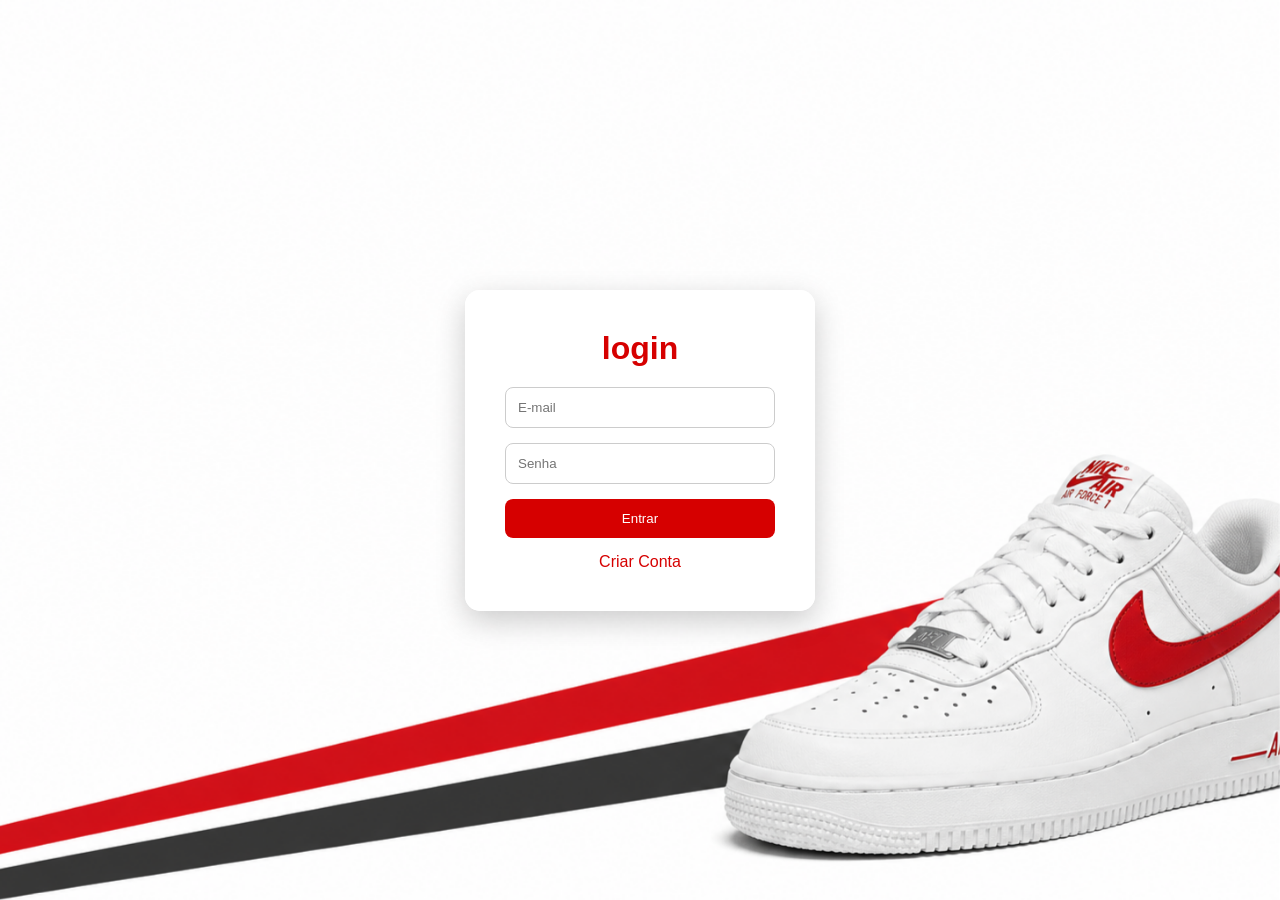
<file: index.html>
<!DOCTYPE html>
<html lang="pt-br">
<head>
<meta charset="UTF-8">
<meta name="viewport" content="width=device-width, initial-scale=1.0">
<title>Login Air Force</title>

<style>

*{
    margin:0;
    padding:0;
    box-sizing:border-box;
    font-family:Arial, sans-serif;
}

body{
    height:100vh;
    display:flex;
    justify-content:center;
    align-items:center;
    overflow:hidden;
    background:#fff;
}

.fundo{
    position:fixed;
    width:100%;
    height:100%;
    object-fit:cover;
    z-index:-1;
}

.login{
    width:350px;
    background:rgba(255,255,255,.95);
    padding:40px;
    border-radius:15px;
    box-shadow:0 10px 30px rgba(0,0,0,.2);
}

h1{
    text-align:center;
    color:#d60000;
    margin-bottom:20px;
}

input{
    width:100%;
    padding:12px;
    margin-bottom:15px;
    border:1px solid #ccc;
    border-radius:8px;
}

button{
    width:100%;
    padding:12px;
    border:none;
    background:#d60000;
    color:white;
    border-radius:8px;
    cursor:pointer;
}

button:hover{
    background:#a80000;
}

p{
    text-align:center;
    margin-top:15px;
}

a{
    color:#d60000;
    text-decoration:none;
}

</style>
</head>
<body>

<img src="img/airforce.png.png" class="fundo">

<div class="login">

    <h1>login </h1>

    <form action="home.html">

        <input type="email" placeholder="E-mail" required>

        <input type="password" placeholder="Senha" required>

        <button type="submit">Entrar</button>

    </form>

    <p>
        <a href="cadastro.html">Criar Conta</a>
    </p>

</div>

</body>
</html>
</file>
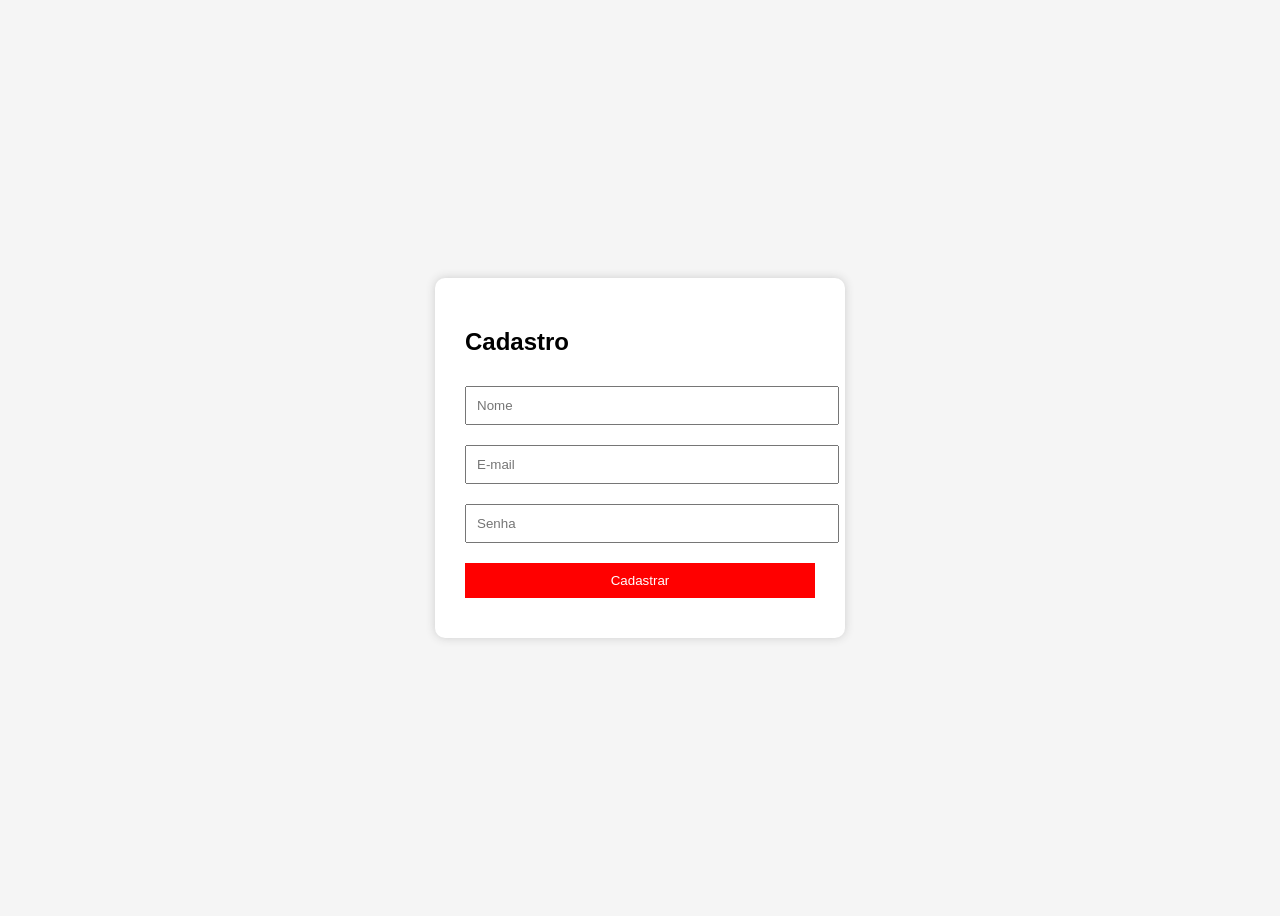
<file: cadastro.html>
<!DOCTYPE html>
<html lang="pt-br">
<head>
<meta charset="UTF-8">
<title>Cadastro</title>
<style>
body{
font-family:Arial;
display:flex;
justify-content:center;
align-items:center;
height:100vh;
background:#f5f5f5;
}
.box{
background:white;
padding:30px;
border-radius:10px;
width:350px;
box-shadow:0 0 10px #ccc;
}
input,button{
width:100%;
padding:10px;
margin:10px 0;
}
button{
background:red;
color:white;
border:none;
}
</style>
</head>
<body>

<div class="box">
<h2>Cadastro</h2>

<form action="home.html">
<input type="text" placeholder="Nome" required>
<input type="email" placeholder="E-mail" required>
<input type="password" placeholder="Senha" required>
<button>Cadastrar</button>
</form>

</div>

</body>
</html>
</file>
